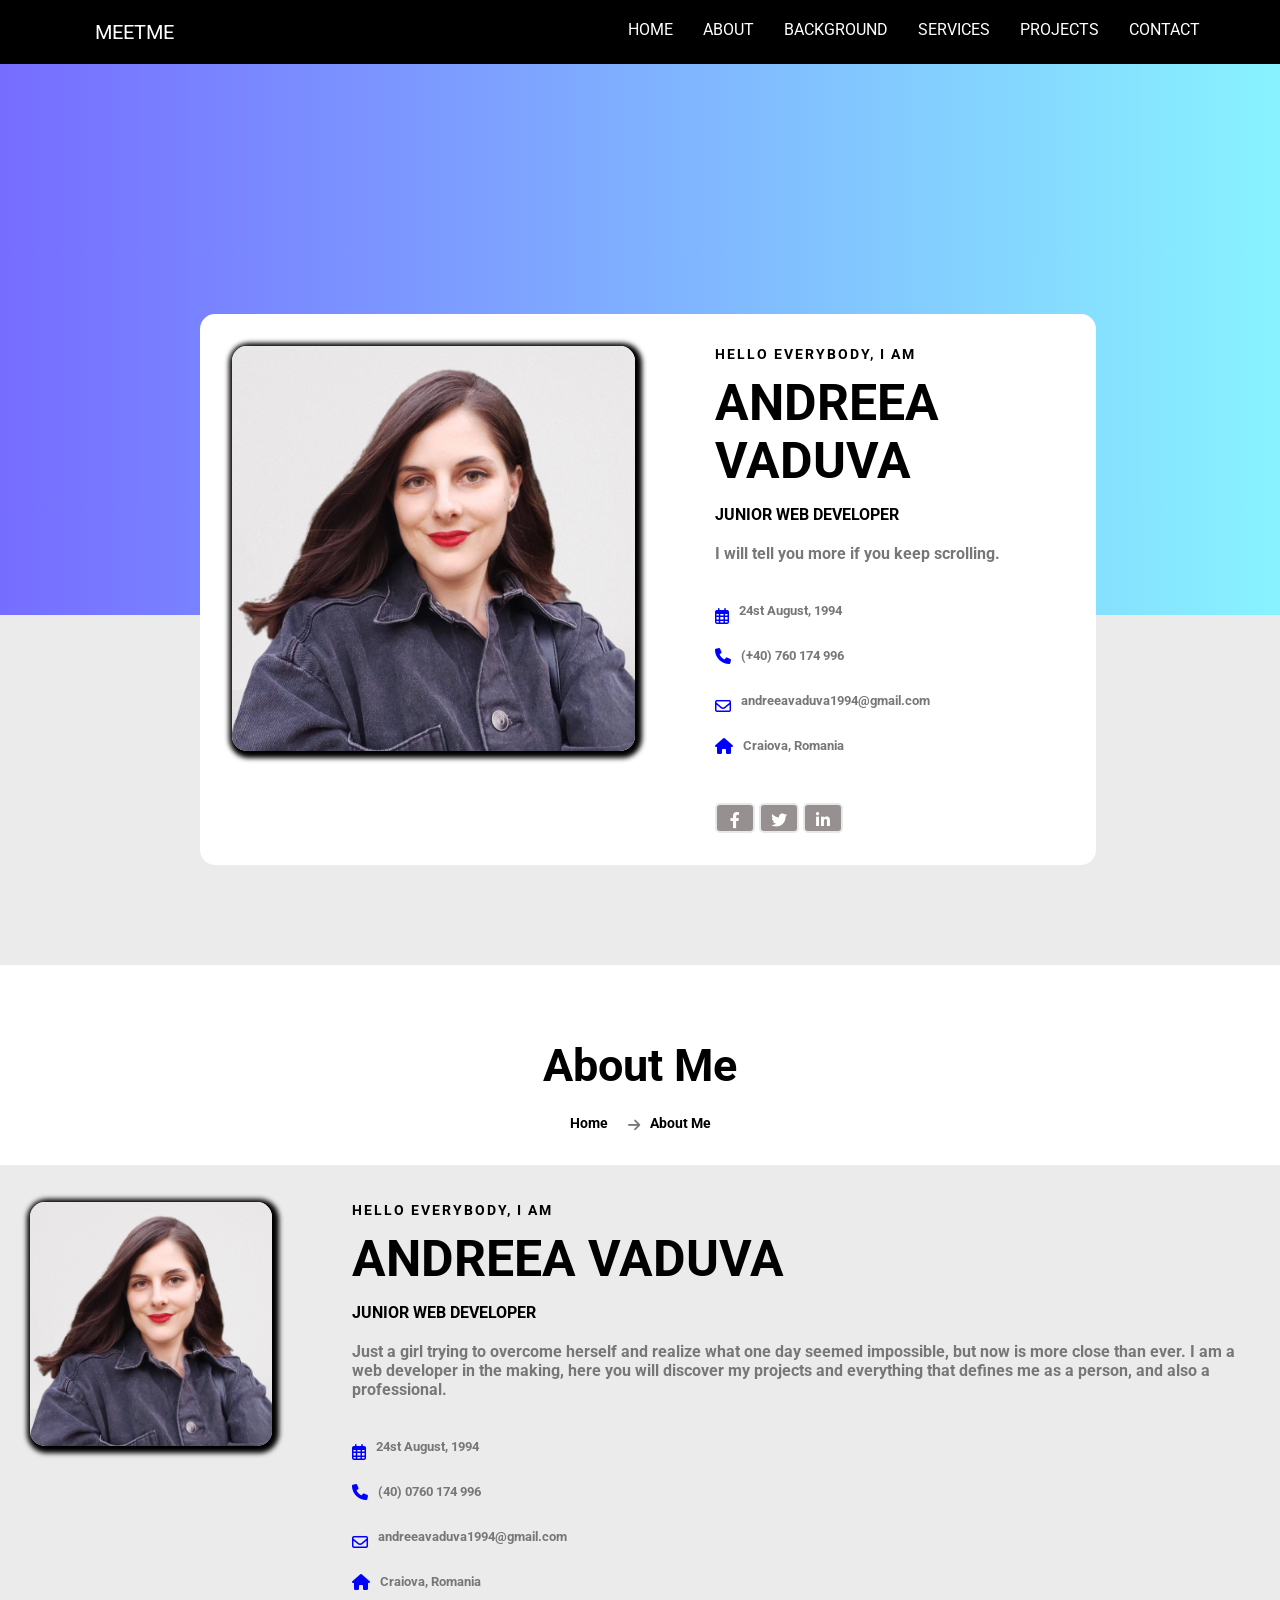
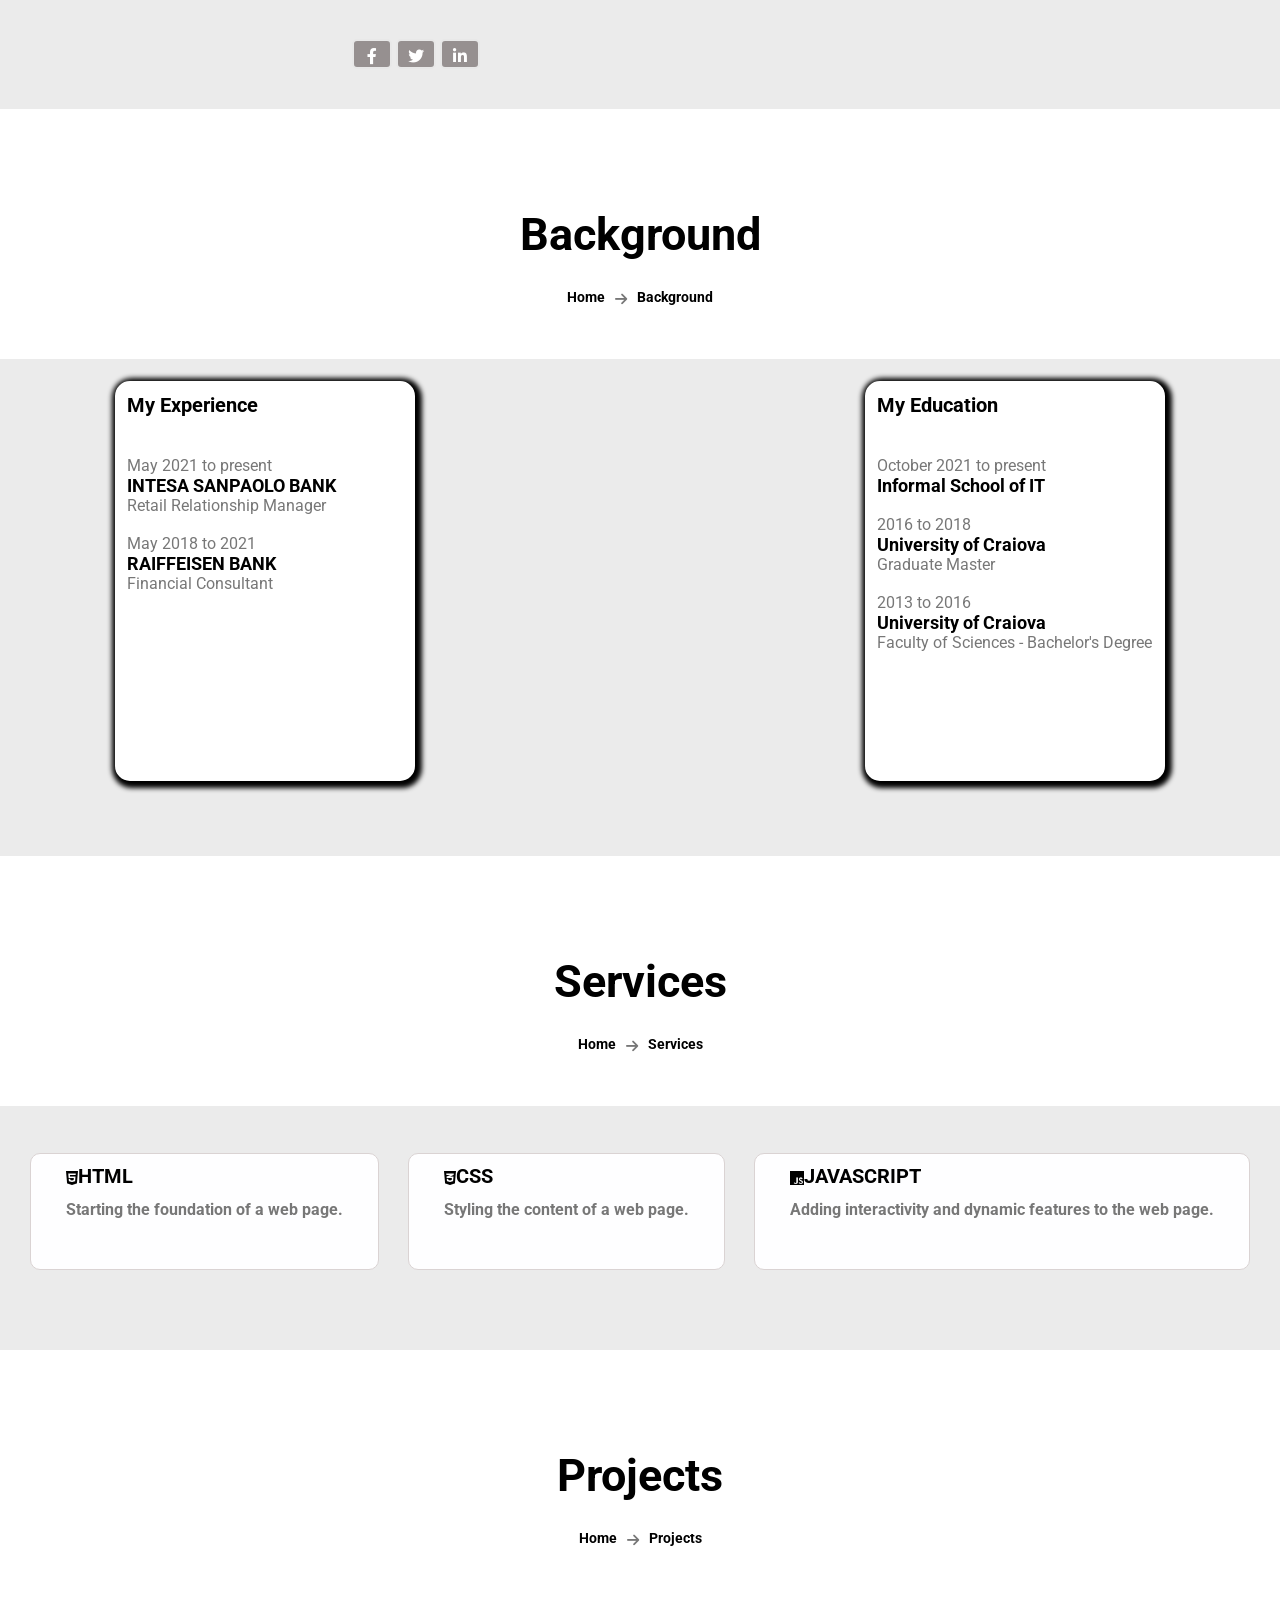
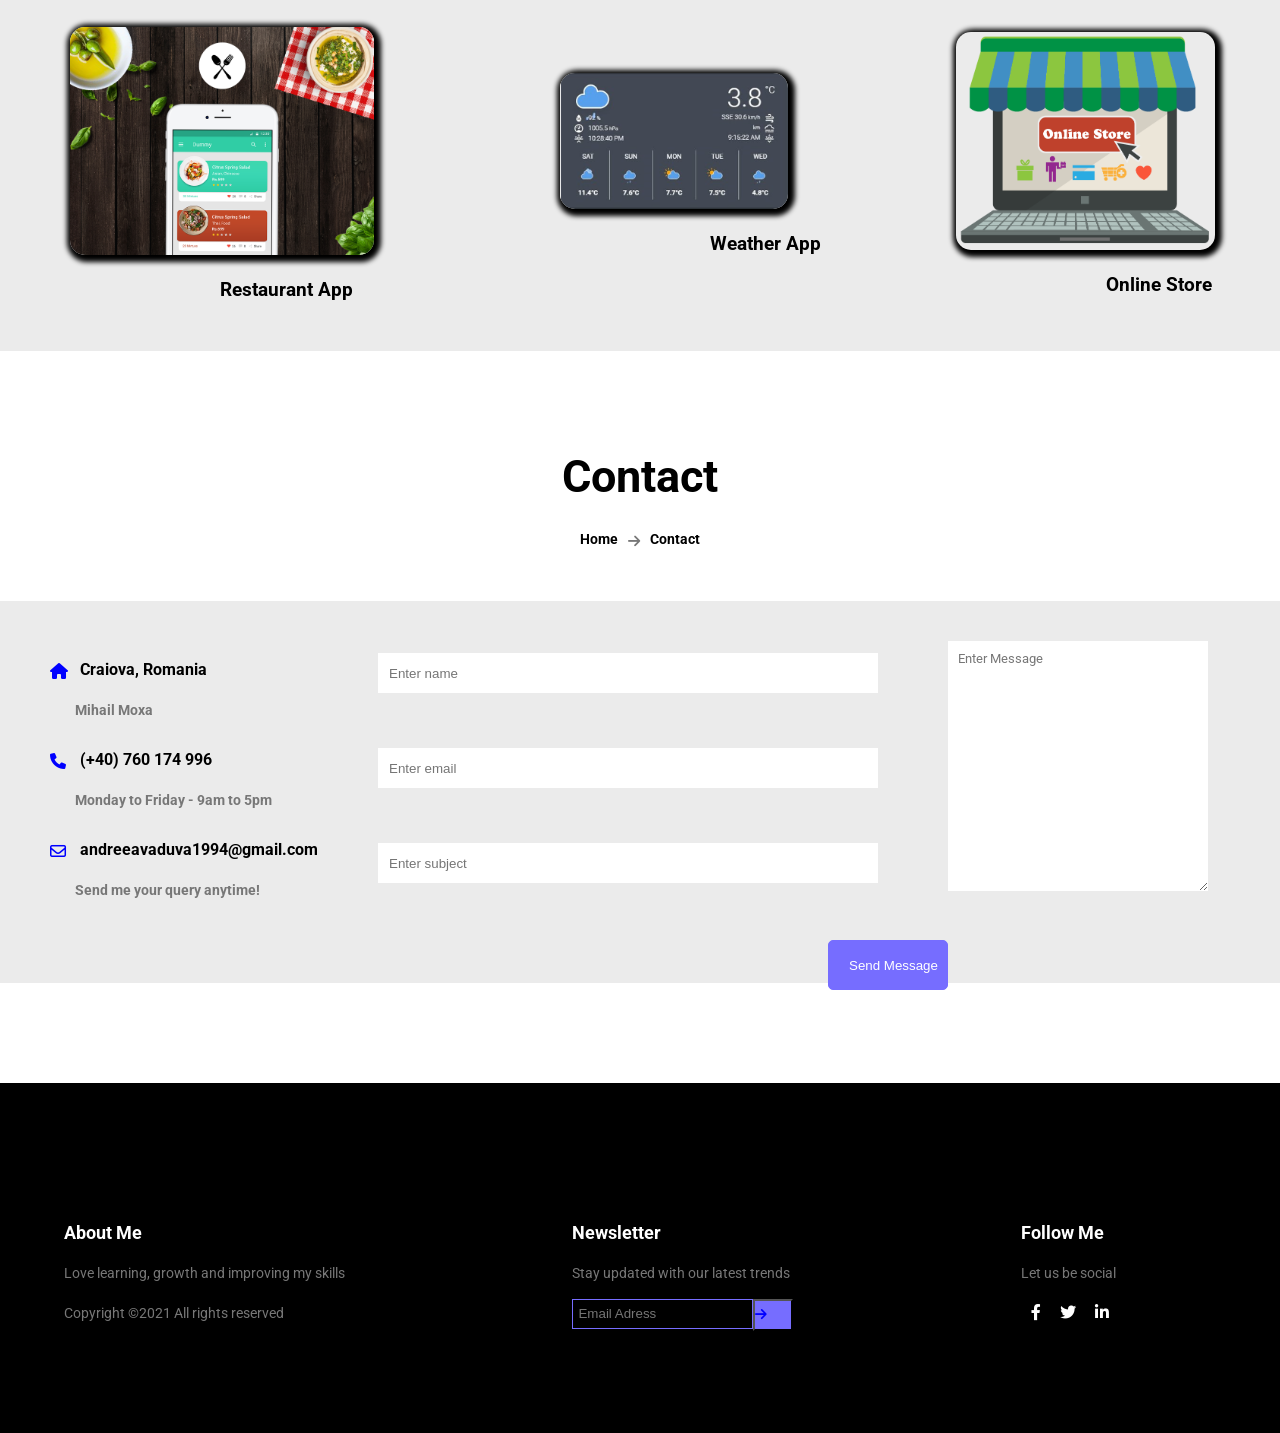
<file: Homework5/index.html>
<!DOCTYPE html>
<html lang="en">

<head>
    <meta charset="UTF-8">
    <meta http-equiv="X-UA-Compatible" content="IE=edge">
    <meta name="viewport" content="width=device-width, initial-scale=1.0">
    <title>Portofolio</title>
    <link rel="stylesheet" href="https://cdnjs.cloudflare.com/ajax/libs/font-awesome/6.0.0-beta3/css/all.min.css"
        integrity="sha512-Fo3rlrZj/k7ujTnHg4CGR2D7kSs0v4LLanw2qksYuRlEzO+tcaEPQogQ0KaoGN26/zrn20ImR1DfuLWnOo7aBA=="
        crossorigin="anonymous" referrerpolicy="no-referrer" />
    <link href="https://fonts.googleapis.com/css2?family=Roboto:wght@300&display=swap" rel="stylesheet">
    <link rel="stylesheet" href="style.css">
</head>

<body>
    <div class="section1">
        <div class="navbar">
            <a href="#meetme">MEETME</a>
            <ul>
                <li class="li"><a href="#home">HOME</a></li>
                <li><a href="#about">ABOUT</a></li>
                <li><a href="background">BACKGROUND</a></li>
                <li><a href="#services">SERVICES</a></li>
                <li><a href="#projects">PROJECTS</a></li>
                <li><a href="#contact">CONTACT</a></li>
            </ul>
        </div>
        <div id="home">
            <div class="content1">
                <h3>HELLO EVERYBODY, I AM</h3>
                <h2>ANDREEA VADUVA</h2>
                <h4>JUNIOR WEB DEVELOPER</h4>
                <p> I will tell you more if you keep scrolling. </p>
                <i class="far fa-calendar-alt"></i>
                <h5>24st August, 1994</h5>
                <i class="fas fa-phone"></i>
                <h5>(+40) 760 174 996</h5>
                <i class="far fa-envelope"></i>
                <h5>andreeavaduva1994@gmail.com</h5>
                <i class="fas fa-home"></i>
                <h5>Craiova, Romania</h5>
                <a href="https://www.facebook.com/" target="_blank"><i class="fab fa-facebook-f"></i></a>
                <a href="https://twitter.com/?lang=ro" target="_blank"><i class="fab fa-twitter"></i></a>
                <a href="https://www.linkedin.com/feed/" target="_blank"><i class="fab fa-linkedin-in"></i></a>
            </div>
            <div class="content2">
                <img src="Images/Mepicture.png" alt="Author picture">
            </div>
        </div>
    </div>
    </div>
    <div class="main">
        <div id="about">
            <h2>About Me</h2>
        </div>
        <div class="home-about">
            <a href="#home">Home</a>
            <a href="#about"><a href="#services"><i class="fas fa-arrow-right"></i>About Me</a>
        </div>
        <div class="section2">
            <div class="content3">
                <h3>HELLO EVERYBODY, I AM</h3>
                <h2>ANDREEA VADUVA</h2>
                <h4>JUNIOR WEB DEVELOPER</h4>
                <p>Just a girl trying to overcome herself and realize what one day seemed impossible, but now is more
                    close than ever. I am a web developer in the making, here you will discover my projects and
                    everything that defines me as a person, and also a professional. </p>
                <i class="far fa-calendar-alt"></i>
                <h5>24st August, 1994</h5>
                <i class="fas fa-phone"></i>
                <h5>(40) 0760 174 996</h5>
                <i class="far fa-envelope"></i>
                <h5>andreeavaduva1994@gmail.com</h5>
                <i class="fas fa-home"></i>
                <h5>Craiova, Romania</h5>
                <a href="https://www.facebook.com/" target="_blank"><i class="fab fa-facebook-f"></i></a>
                <a href="https://twitter.com/?lang=ro" target="_blank"><i class="fab fa-twitter"></i></a>
                <a href="https://www.linkedin.com/feed/" target="_blank"><i class="fab fa-linkedin-in"></i></a>
            </div>
            <div class="content4">
                <img src="Images/Mepicture.png" alt="Author picture">
            </div>
        </div>
        <div id="background">
            <h2>Background</h2>
        </div>
        <div class="home-background">
            <a href="#home">Home </a>
            <a href="#background"><i class="fas fa-arrow-right"></i>Background</a>
        </div>
        <div class="section3">
            <div class="experience">
                <h3>My Experience</h3>
                &nbsp;
                <p>May 2021 to present</p>
                <h4>INTESA SANPAOLO BANK</h4>
                <P>Retail Relationship Manager</P>
                &nbsp;
                <p>May 2018 to 2021</p>
                <h4>RAIFFEISEN BANK</h4>
                <P>Financial Consultant</P>
            </div>
            <iframe src="https://giphy.com/embed/xbLZjyMNQqEpTKjkSm" width="270" height="400"  frameBorder="0"
                class="giphy-embed" allowfullscreen></iframe>
            <div class="education">
                <h3>My Education</h3>
                &nbsp;
                <p>October 2021 to present</p>
                <h4>Informal School of IT</h4>
                &nbsp;
                <p> 2016 to 2018</p>
                <h4>University of Craiova</h4>
                <P>Graduate Master</P>
                &nbsp;
                <p>2013 to 2016</p>
                <h4>University of Craiova</h4>
                <P>Faculty of Sciences - Bachelor's Degree</P>
            </div>
        </div>
        <div id="services">
            <h2>Services</h2>
        </div>
        <div class="home-services">
            <a href="#home">Home </a>
            <a href="#services"><i class="fas fa-arrow-right"></i>Services</a>
        </div>
        <div class="section4">
            <div class="content5">
                <div class="services">
                    <i class="fab fa-html5"></i>
                    <h3>HTML</i></h3>
                    <p>Starting the foundation of a web page.
                    </p>
                </div>
                <div class="services">
                    <i class="fab fa-css3-alt"></i>
                    <h3>CSS</i></h3>
                    <p>Styling the content of a web page.</p>
                </div>
                <div class="services">
                    <i class="fab fa-js"></i>
                    <h3>JAVASCRIPT</i></h3>
                    <p>Adding interactivity and dynamic features to the web page. </p>
                </div>
            </div>
        </div>
        <div id="projects">
            <h2>Projects</h2>
        </div>
        <div class="home-projects">
            <a href="#home">Home</a>
            <a href="#projects"><i class="fas fa-arrow-right"></i>Projects</a>
        </div>
        <div class="section5">
            <div class="app">
                <img src="Images/restaurant_card.png" alt="Restaurant App" />
                <h3 class="description1">Restaurant App</h3>
            </div>
            <div class="app">
                <img src="Images/weather_card.png" alt="Weather App">
                <h3 class="description2">Weather App</h3>
            </div>
            <div class="app">
                <img src="Images/online_store.png" alt="Online Store" />
                <h3 class="description3">Online Store</h3>
            </div>
        </div>
        <div id="contact">
            <h2>Contact</h2>
        </div>
        <div class="home-contact">
            <a href="#home">Home</a>
            <a href="#contact"><i class="fas fa-arrow-right"></i>Contact</a>
        </div>
        <div class="section6">
            <div class="contact">
                <i class="fas fa-home"></i>
                <h4>Craiova, Romania</h4>
                <p>Mihail Moxa</p>
                <i class="fas fa-phone"></i>
                <h4>(+40) 760 174 996</h4>
                <p>Monday to Friday - 9am to 5pm</p>
                <i class="far fa-envelope"></i>
                <h4>andreeavaduva1994@gmail.com</h4>
                <p>Send me your query anytime!</p>
            </div>
            <div class="form1">
                <form>
                    <input type="text" id="name" name="name" placeholder="Enter name">
                    <input type="text" id="email" name="email" placeholder="Enter email">
                    <input type="text" id="subject" name="subject" placeholder="Enter subject">
                </form>
            </div>
            <div class="form2">
                <form>
                    <textarea id="message" name="message" cols="50" rows="10"
                        placeholder="message">Enter Message</textarea>
                    <input type="button" value="Send Message">
                </form>
            </div>
        </div>
    </div>
    <div class="footer">
        <div class="newsletter">
            <h4>About Me</h4>
            <p>Love learning, growth and improving my skills</p>
            <p>Copyright
                &#169;2021 All rights reserved</p>
        </div>
        <div class="newsletter">
            <h4>Newsletter</h4>
            <p>Stay updated with our latest trends</p>
            <input type="text" id="email" name="email" placeholder="Email Adress">
            <button class="button"><i class="fas fa-arrow-right"></i></button>
        </div>
        <div class="newsletter">
            <h4> Follow Me</h4>
            <p> Let us be social</p>
            <a href="https://www.facebook.com/" target="_blank"><i class="fab fa-facebook-f"></i></a>
            <a href="https://twitter.com/?lang=ro" target="_blank"><i class="fab fa-twitter"></i></a>
            <a href="https://www.linkedin.com/feed/" target="_blank"><i class="fab fa-linkedin-in"></i></a>
        </div>
    </div>
</body>

</html>
</file>
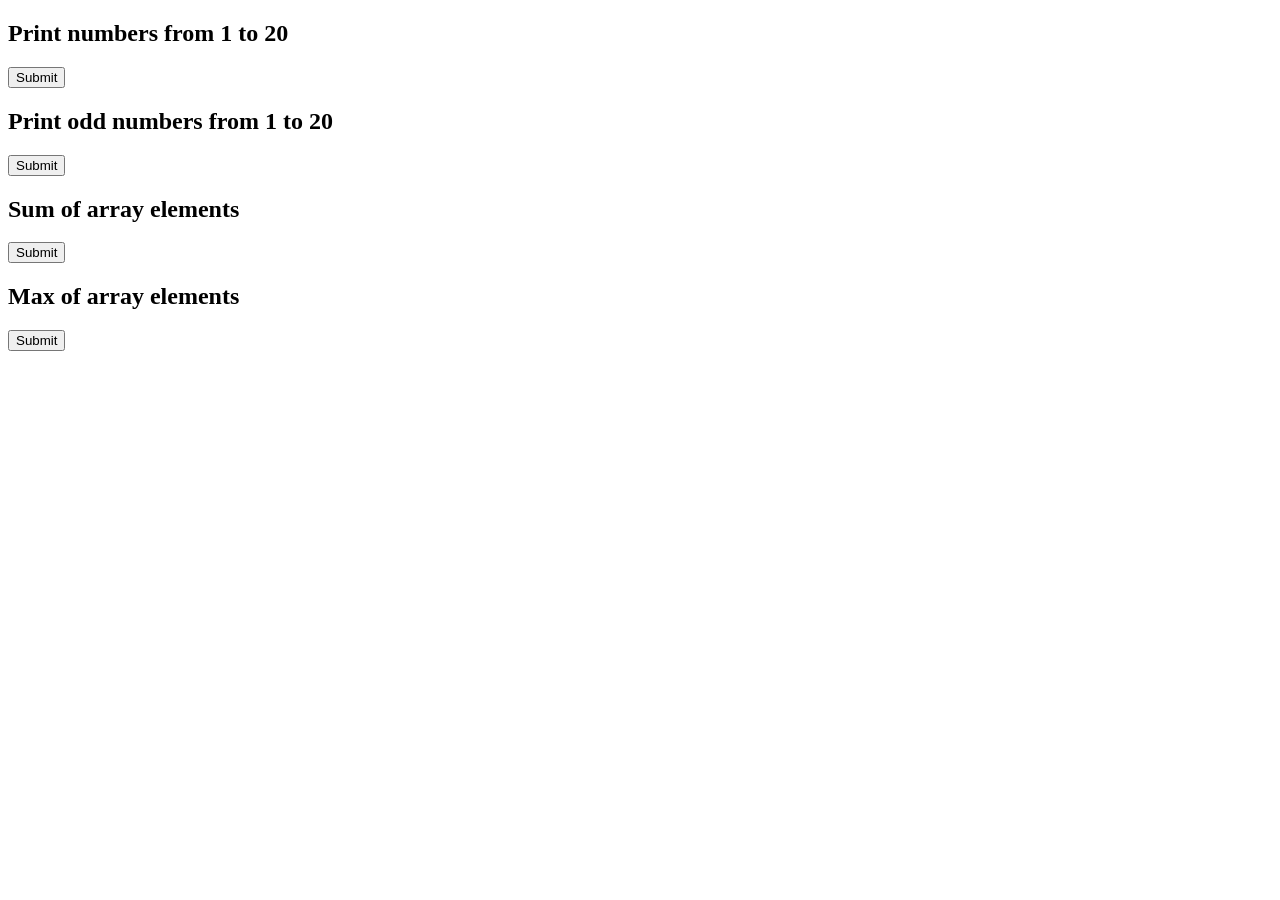
<file: Homework6/index.html>
<!DOCTYPE html>
<html lang="en">
<head>
    <meta charset="UTF-8">
    <meta http-equiv="X-UA-Compatible" content="IE=edge">
    <meta name="viewport" content="width=device-width, initial-scale=1.0">
    <title> Javascript Control Structures</title>
</head>
<body>
    <div class="card">
        <h2>Print numbers from 1 to 20</h2>
        <button onclick="printNumbersFrom1to20()">Submit</button>
        <p id="output1"></p>
    </div>
    <div class="card">
        <h2>Print odd numbers from 1 to 20</h2>
        <button onclick="printOddNumbersFrom1to20()">Submit</button>
        <p id="output2"></p>
    </div>
    <div class="card">
        <h2> Sum of array elements</h2>
        <button onclick="sumOfArrElems(arr)">Submit</button>
        <p id="output3"></p>
    </div>
    <div class="card">
        <h2> Max of array elements</h2>
        <button onclick="maxOfArrElems(arr)">Submit</button>
        <p id="output4"></p>
    </div>
    <script src="01_printNumbers.js"></script>
    <script src="02_oddNumbers.js"></script>
    <script src="03_sumOfArrElements.js"></script>
    <script src="04_maxOfArrayElems.js"></script>
    <script src="05_elementIteration.js"></script>
</body>
</html>
</file>
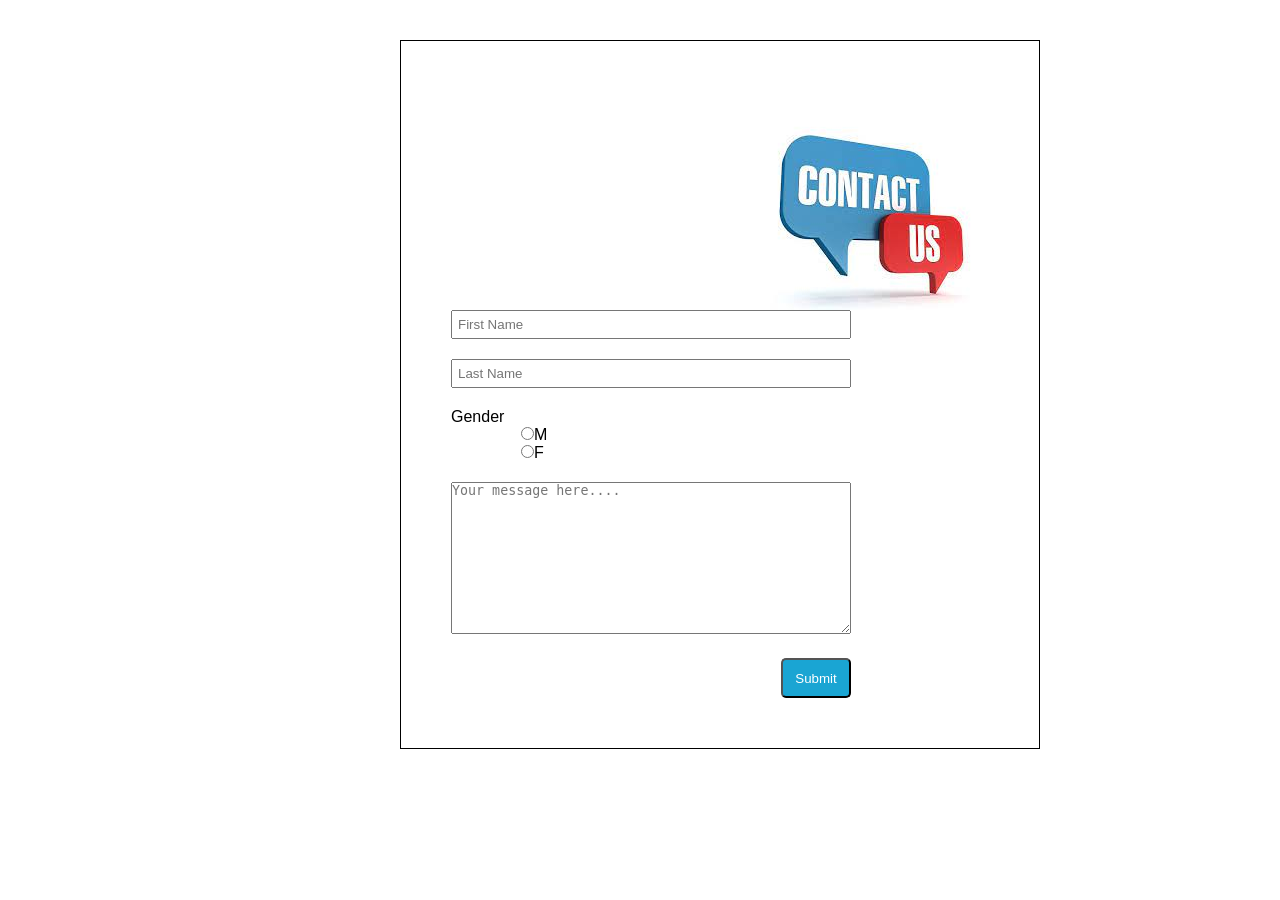
<file: Homework7/index.html>
<!DOCTYPE html>
<html lang="en">

<head>
    <meta charset="UTF-8">
    <meta http-equiv="X-UA-Compatible" content="IE=edge">
    <meta name="viewport" content="width=device-width, initial-scale=1.0">
    <title>Contact Form</title>
    <link rel="stylesheet" href="style.css">
    <link rel="stylesheet" href="https://cdnjs.cloudflare.com/ajax/libs/font-awesome/6.0.0-beta3/css/all.min.css"
        integrity="sha512-Fo3rlrZj/k7ujTnHg4CGR2D7kSs0v4LLanw2qksYuRlEzO+tcaEPQogQ0KaoGN26/zrn20ImR1DfuLWnOo7aBA=="
        crossorigin="anonymous" referrerpolicy="no-referrer" />
</head>

<body>
    <div class="card-contact">
        <div id="success-message">
            <p id ="banner"><i class="far fa-check-circle"></i>Thank you for contacting us! 
            <button id="close-banner" onclick="closeBanner()">X</button></p>
        </div>
        <form id="form">
            <img src="contact-image.jfif" />
            <input type="text" id="first-name" name="firstname" placeholder="First Name">
            <input type="text" id="last-name" name="lastname" placeholder="Last Name">
            <div class="gender" id="gender-container">
                <p id="error-message">Gender</p>
                <div class="male">
                    <input type="radio" id="male" name="gender" value="male">M
                </div>
                <div class="female">
                    <input type="radio" id="female" name="gender" value="female">F
                </div>
            </div>
            <textarea id="message" name="message" rows="10" cols="30" placeholder="Your message here...."></textarea>
            <div class="submit">
                <input type="submit" id="submit-button" value="Submit">
            </div>
        </form>
    </div>
    <script src="app.js"></script>
</body>

</html>
</file>
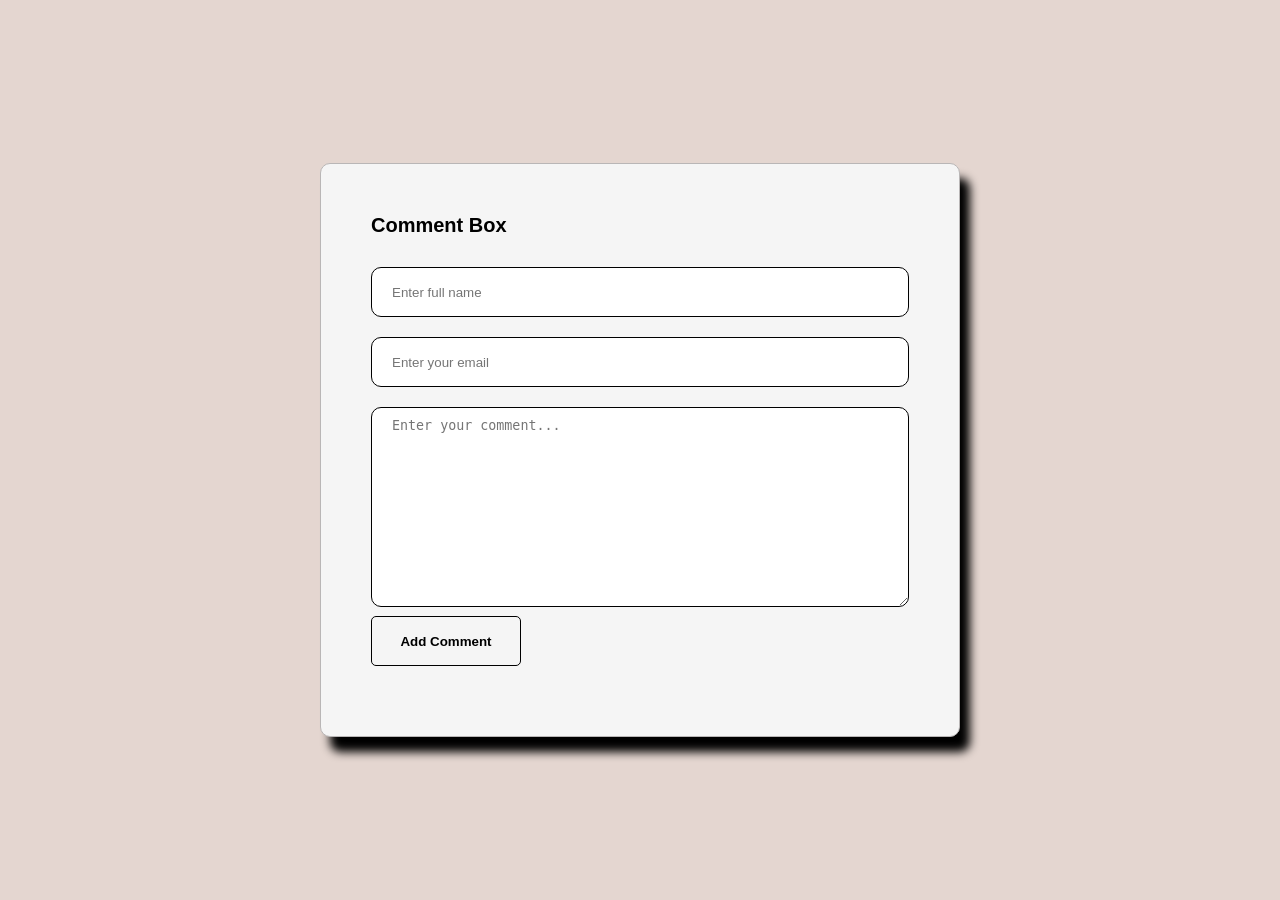
<file: Homework8/index.html>
<!DOCTYPE html>
<html lang="en">

<head>
    <meta charset="UTF-8">
    <meta http-equiv="X-UA-Compatible" content="IE=edge">
    <meta name="viewport" content="width=device-width, initial-scale=1.0">
    <title>Comment Box</title>
    <link rel="stylesheet" href="style.css">
    <link rel="stylesheet" href="https://cdnjs.cloudflare.com/ajax/libs/font-awesome/6.0.0-beta3/css/all.min.css"
        integrity="sha512-Fo3rlrZj/k7ujTnHg4CGR2D7kSs0v4LLanw2qksYuRlEzO+tcaEPQogQ0KaoGN26/zrn20ImR1DfuLWnOo7aBA=="
        crossorigin="anonymous" referrerpolicy="no-referrer" />
</head>

<body>
    <div class="card-comment">
        <h2>Comment Box</h2>
        <form id="myForm">
            <input type="text" id="full-name" name="name" placeholder="Enter full name">
            <input type="email" id="email" name="email" placeholder="Enter your email">
            <textarea id="comments" name="comment" rows="10" cols="40" placeholder="Enter your comment..."></textarea>
            <input type="submit" id="button" value="Add Comment">
        </form>
    </div>
    <div id="container"></div>
    <script src="app.js"></script>
</body>

</html>
</file>
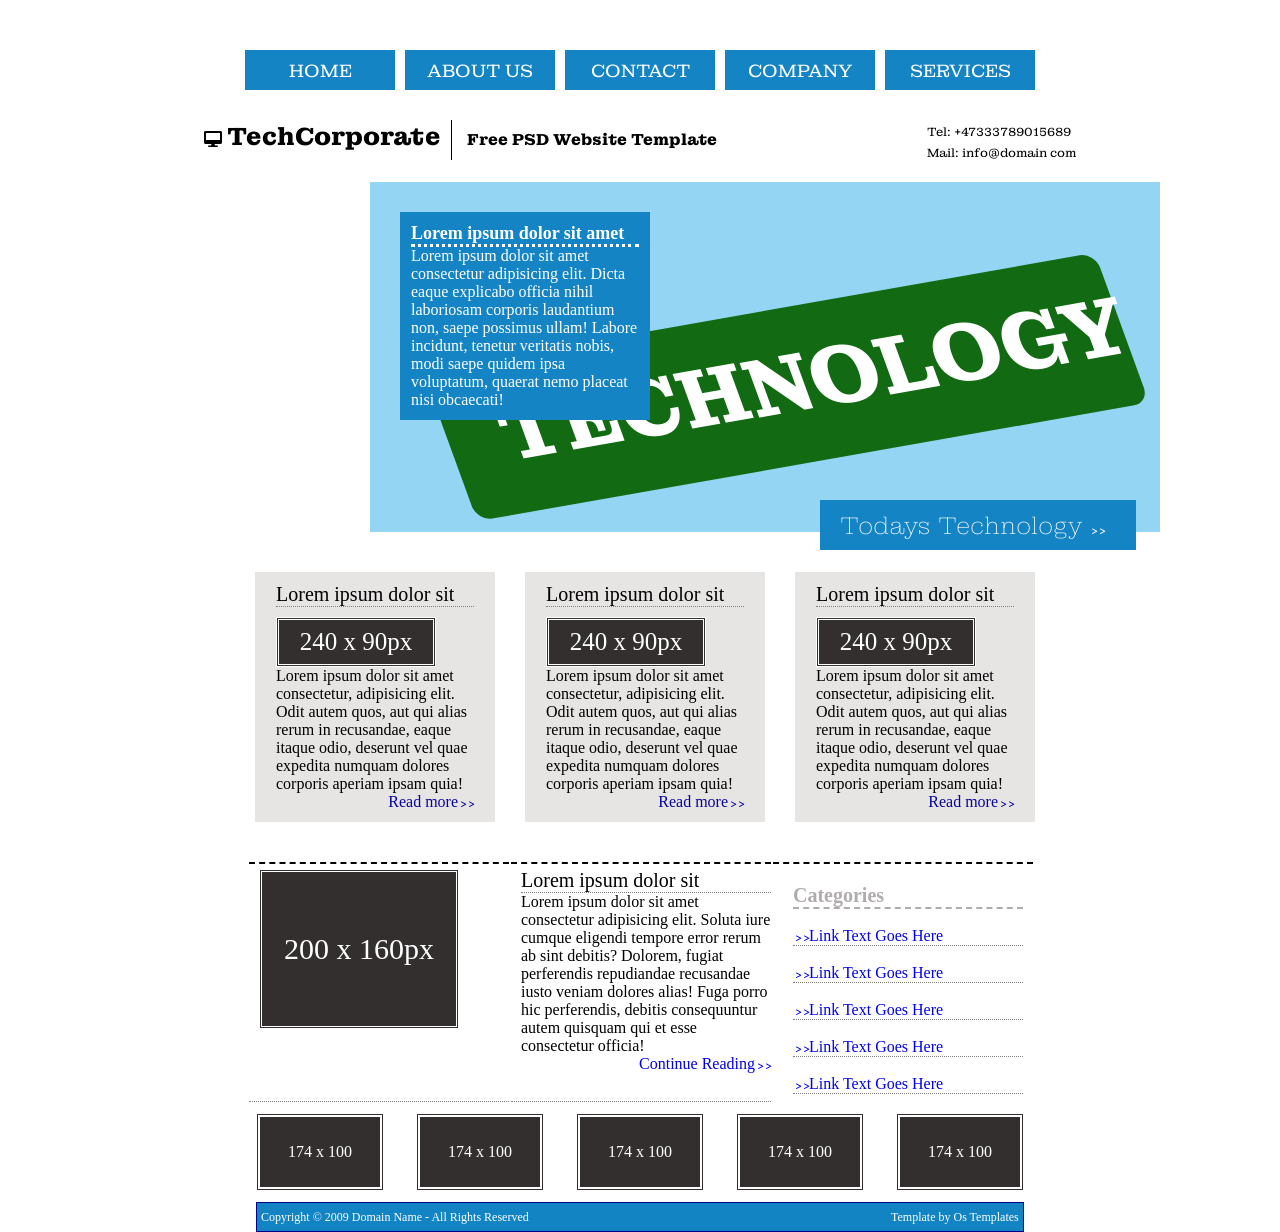
<file: Homework4/EXTRA/index.html>
<!DOCTYPE html>
<html lang="en">

<head>
    <link rel="stylesheet" href="style.css">
    <link rel="stylesheet" href="https://cdnjs.cloudflare.com/ajax/libs/font-awesome/6.0.0-beta2/css/all.min.css"
        integrity="sha512-YWzhKL2whUzgiheMoBFwW8CKV4qpHQAEuvilg9FAn5VJUDwKZZxkJNuGM4XkWuk94WCrrwslk8yWNGmY1EduTA=="
        crossorigin="anonymous" referrerpolicy="no-referrer" />
    <link href="https://fonts.googleapis.com/css2?family=Montagu+Slab&family=Open+Sans:wght@300&display=swap"
        rel="stylesheet">
    <meta charset="UTF-8">
    <meta http-equiv="X-UA-Compatible" content="IE=edge">
    <meta name="viewport" content="width=device-width, initial-scale=1.0">
    <title>Template</title>
</head>

<body>
    <div class="topNav">
        <ul>
            <li> <a href="#home">HOME</a></li>
            <li> <a href="#aboutus">ABOUT US</a></li>
            <li><a href="#contact">CONTACT</a></li>
            <li> <a href="#company">COMPANY</a></li>
            <li><a href="services">SERVICES</a></li>
        </ul>
    </div>
    <div class="bottomNav">
        <div class="logo"><i class="fa-solid fa-desktop"></i>
            <h3>TechCorporate</h3>
            <h4 class="logoInfo">Free PSD Website Template</h4>
        </div>
        <div class="contactInfo">
            <div class="phone"><a href="tel:+4733378901">Tel: +47333789015689</a></div>
            <div class="mail"><a href="mail">Mail: info@domain com</a></div>
        </div>
    </div>
    <div class="effects">
        <div class="box1">
            <h1 class="tech">TECHNOLOGY</h1>
        </div>
        <div class="box2">
            <h5>Lorem ipsum dolor sit amet</h5>
            <p>Lorem ipsum dolor sit amet consectetur adipisicing elit. Dicta eaque explicabo officia nihil
                laboriosam
                corporis laudantium non, saepe possimus ullam! Labore incidunt, tenetur veritatis nobis, modi saepe
                quidem ipsa voluptatum, quaerat nemo placeat nisi obcaecati!</p>
        </div>
        <div class="box3">
            <h2 class="todayTech">Todays Technology <i class="fas fa-greater-than"></i><i
                    class="fas fa-greater-than"></i></h2>
        </div>
    </div>
    <div class="container1">
        <div class="text1">
            <h5>Lorem ipsum dolor sit</h5>
            <div class="px1">
                <p>240 x 90px</p>
            </div>
            <p>Lorem ipsum dolor sit amet consectetur, adipisicing elit. Odit autem quos, aut qui alias rerum in
                recusandae, eaque itaque odio, deserunt vel quae expedita numquam dolores corporis aperiam ipsam quia!
            </p>
            <a href="#readmore">Read more<i class="fas fa-greater-than"></i><i class="fas fa-greater-than"></i></a>
        </div>
        <div class="text1">
            <h5>Lorem ipsum dolor sit</h5>
            <div class="px1">
                <p>240 x 90px</p>
            </div>
            <p>Lorem ipsum dolor sit amet consectetur, adipisicing elit. Odit autem quos, aut qui alias rerum in
                recusandae, eaque itaque odio, deserunt vel quae expedita numquam dolores corporis aperiam ipsam
                quia!
            </p>
            <a href="#readmore">Read more<i class="fas fa-greater-than"></i><i class="fas fa-greater-than"></i></a>
        </div>
        <div class="text1">
            <h5>Lorem ipsum dolor sit</h5>
            <div class="px1">
                <p>240 x 90px</p>
            </div>
            <p>Lorem ipsum dolor sit amet consectetur, adipisicing elit. Odit autem quos, aut qui alias rerum in
                recusandae, eaque itaque odio, deserunt vel quae expedita numquam dolores corporis aperiam ipsam
                quia!
            </p>
            <a href="#readmore">Read more<i class="fas fa-greater-than"></i><i class="fas fa-greater-than"></i></a>
        </div>
    </div>
    <div class="container2">
        <div class="text2">
            <div class="px2">
                <p>200 x 160px</p>
            </div>
        </div>
        <div class="text2">
            <div class="description">
                <h5>Lorem ipsum dolor sit</h5>
                <p>Lorem ipsum dolor sit amet consectetur adipisicing elit. Soluta iure cumque eligendi tempore error
                    rerum
                    ab sint debitis? Dolorem, fugiat perferendis repudiandae recusandae iusto veniam dolores alias! Fuga
                    porro hic perferendis, debitis consequuntur autem quisquam qui et esse consectetur officia!</p>
                <a href="#continuereading">Continue Reading<i class="fas fa-greater-than"></i><i
                        class="fas fa-greater-than"></i></a>
            </div>
        </div>
        <div class="text3">
            <div class="categories">
                <h5>Categories</h5>
                <a href="#"><i class="fas fa-greater-than"></i><i class="fas fa-greater-than"></i>Link Text Goes
                    Here</a>
                <a href="#"><i class="fas fa-greater-than"></i><i class="fas fa-greater-than"></i>Link Text Goes
                    Here</a>
                <a href="#"><i class="fas fa-greater-than"></i><i class="fas fa-greater-than"></i>Link Text Goes
                    Here</a>
                <a href="#"><i class="fas fa-greater-than"></i><i class="fas fa-greater-than"></i>Link Text Goes
                    Here</a>
                <a href="#"><i class="fas fa-greater-than"></i><i class="fas fa-greater-than"></i>Link Text Goes
                    Here</a>
            </div>
        </div>
    </div>
    <div class="container3">
        <div class="px3">
            <p>174 x 100</p>
        </div>
        <div class="px3">
            <p>174 x 100</p>
        </div>
        <div class="px3">
            <p>174 x 100</p>
        </div>
        <div class="px3">
            <p>174 x 100</p>
        </div>
        <div class="px3">
            <p>174 x 100</p>
        </div>
    </div>
    <div class="container4">
        <div class="text4">
            <div class="copyright">
              <p>Copyright © 2009 Domain Name - All Rights Reserved</p>
            </div>
            <div class="template">
                <p>Template by Os Templates</p>
            </div>
        </div>
    </div>
</body>

</html>
</file>
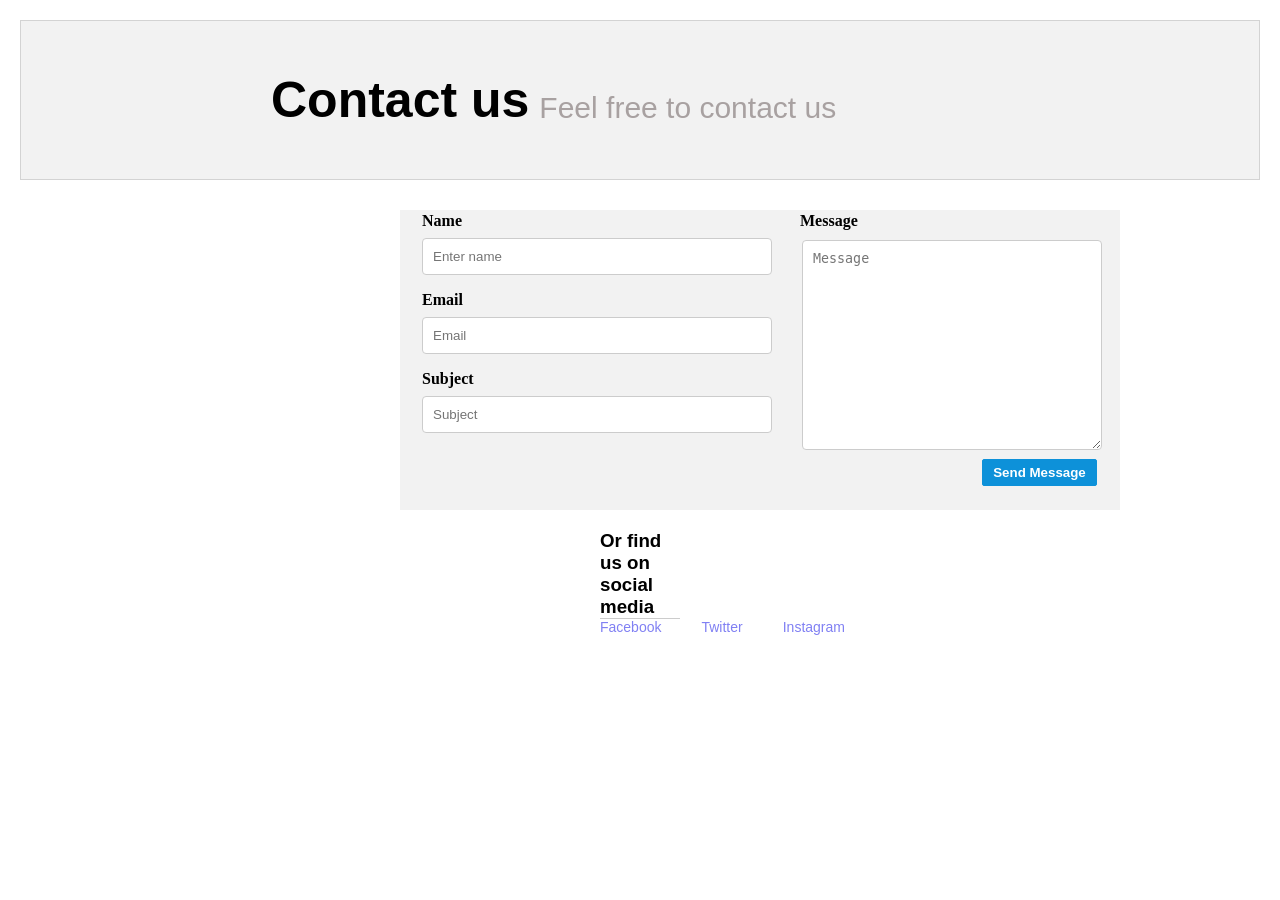
<file: Homework4/MAIN/index.html>
<!DOCTYPE html>
<html lang="en">

<head>
    <link rel="stylesheet" href="style.css">
    <!-- <link href="https://fonts.googleapis.com/css2?family=Open+Sans:wght@300&display=swap" rel="stylesheet"> -->
    <meta charset="UTF-8">
    <meta http-equiv="X-UA-Compatible" content="IE=edge">
    <meta name="viewport" content="width=device-width, initial-scale=1.0">
    <title>Contact Form</title>
</head>

<body>
    <div class="contact">
        <h1 class="h1">Contact us</h1>
        <h2 class="h2">Feel free to contact us</h2>
    </div>
    <div class="container">
        <div class="firstColumn">
            <form>
                <label for="name">Name</label>
                <input type="text" id="name" name="name" placeholder="Enter name">
                <label for="email">Email</label>
                <input type="text" id="email" name="email" placeholder="Email">
                <labe for="subject">Subject</labe>
                <input type="text" id="subject" name="subject" placeholder="Subject">
        </div>
        <div class="secondColumn">
            <label for="message">Message</label>
            <textarea id="message" name="message" cols="30" rows="10" placeholder="Message"></textarea>
            <input type="button" value="Send Message">
            </form>
        </div>
    </div>
    <div class="social">
        <div class="text">
            <h3>Or find us on social media</h3>
        </div>
        <div class="links">
            <a href="https://www.facebook.com/" target="_blank">Facebook</a>
            <a href="https://twitter.com/" target="_blank">Twitter</a>
            <a href="https://www.instagram.com/" target="_blank">Instagram</a>
        </div>
    </div>
</body>

</html>
</file>
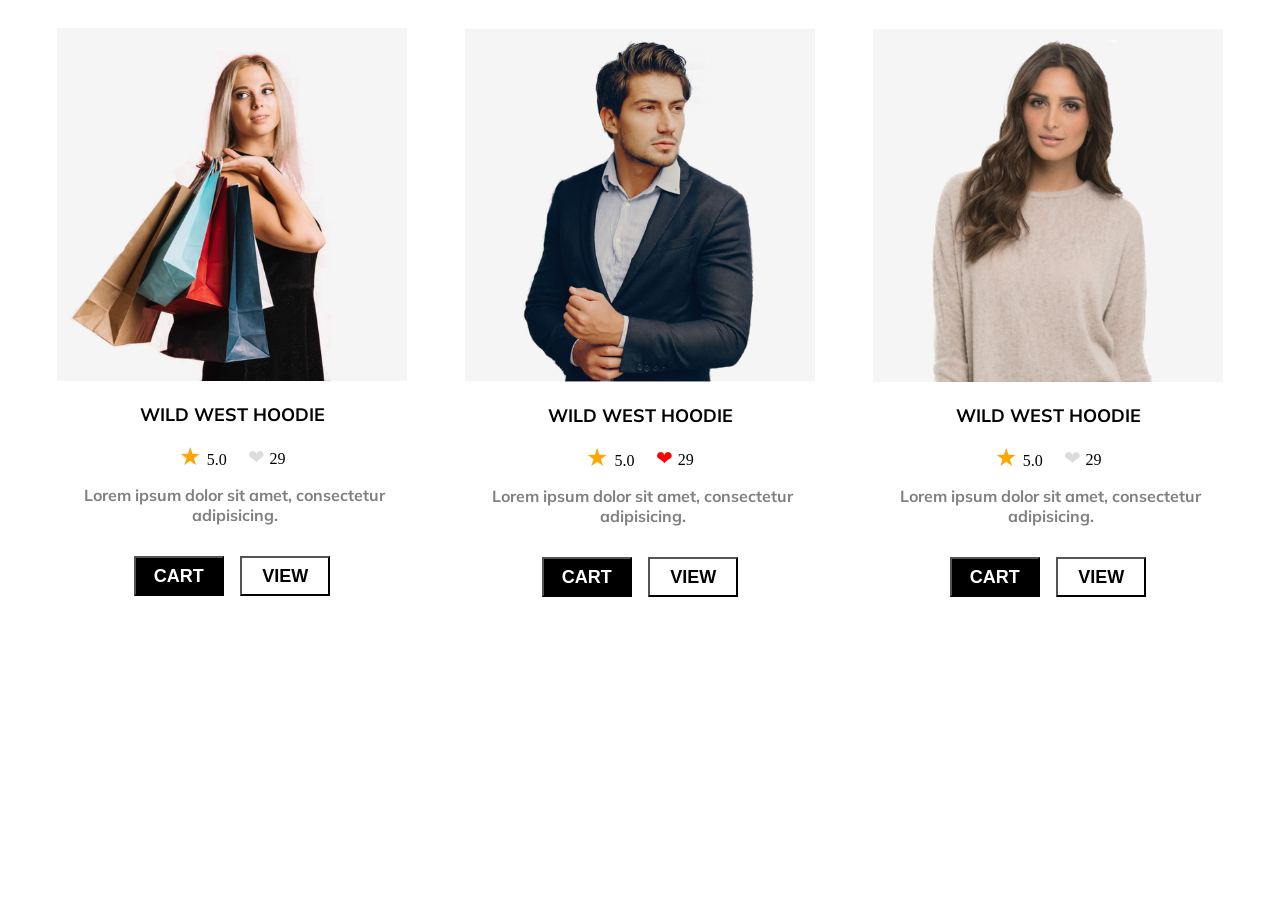
<file: Homework3/layouting.html>
<!DOCTYPE html>
<html lang="en">

<head>
    <link rel="stylesheet" href="style.css">
    <link rel="preconnect" href="https://fonts.googleapis.com">
    <link rel="preconnect" href="https://fonts.gstatic.com" crossorigin>
    <link href="https://fonts.googleapis.com/css2?family=Mulish:wght@300&display=swap" rel="stylesheet">
    <meta charset="UTF-8">
    <meta http-equiv="X-UA-Compatible" content="IE=edge">
    <meta name="viewport" content="width=device-width, initial-scale=1.0">
    <title>Shop with us</title>
</head>

<body>
    <div class="container">
        <div class="shopping">
            <img class="picture" src="Girlshopping.png" alt="Girl shopping">
            <div class="description">
                <p>WILD WEST HOODIE</p>
            </div>
            <div class="unicode">
                <span><span class="star">&#9733; </span> 5.0</span>
                <span><span class="heart">&#10084;</span> 29</span>
            </div>
            <div class="content">
                <p>Lorem ipsum dolor sit amet, consectetur adipisicing.</p>
            </div>
            <div class="buttons">
                <div>
                    <input class="cart" type="button" value="cart">
                </div>
                <div>
                    <input class="view" type="button" value="view">
                </div>
            </div>
        </div>
        <div class="shopping">
            <img class="picture" src="Manpic.png" alt="A man">
            <div class="description">
                <p>WILD WEST HOODIE</p>
            </div>
            <div>
                <div class="unicode">
                    <span><span class="star">&#9733; </span> 5.0</span>
                    <span><span class="red-heart"> &#10084; </span> 29</span>
                </div>
            </div>
            <div class="content">
                <p>Lorem ipsum dolor sit amet, consectetur adipisicing.</p>
            </div>
            <div class="buttons">
                <div>
                    <input class="cart" type="button" value="cart">
                </div>
                <div>
                    <input class="view" type="button" value="view">
                </div>
            </div>
        </div>
        <div class="shopping">
            <img class="picture" src="Girlpic.png" alt="A girl">
            <div class="description">
                <p>WILD WEST HOODIE</p>
            </div>
            <div class="unicode">
                <span><span class="star">&#9733; </span> 5.0</span>
                <span><span class="heart"> &#10084;</span> 29</span>
            </div>
            <div class="content">
                <p>Lorem ipsum dolor sit amet, consectetur adipisicing.</p>
            </div>
            <div class="buttons">
                <div>
                    <input class="cart" type="button" value="cart">
                </div>
                <div>
                    <input  class="view" type="button" value="view">
                </div>
            </div>
        </div>
    </div>
</body>

</html>
</file>
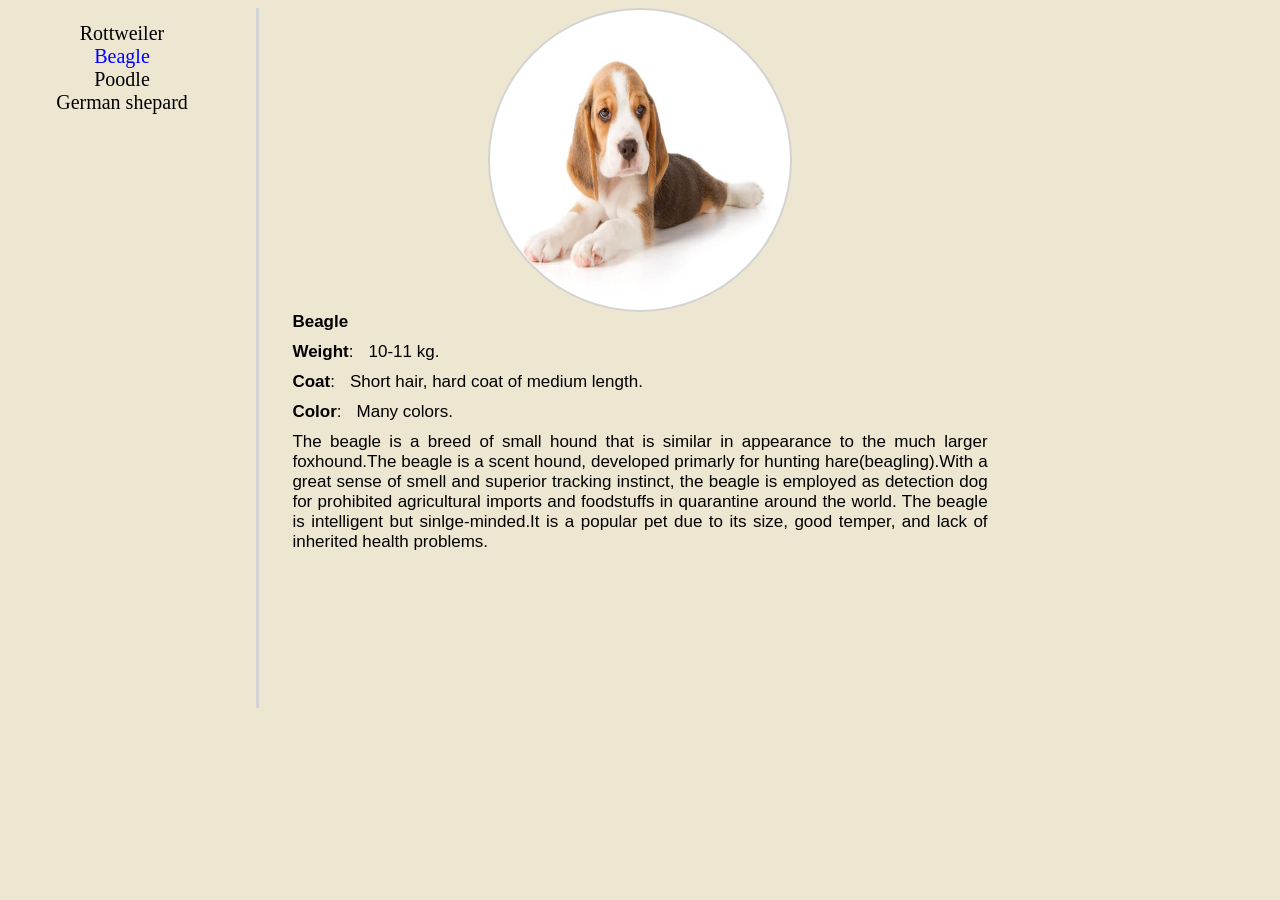
<file: Homework2/EXTRA/extra_work.html>
<!DOCTYPE html>
<html lang="en">

<head>
    <link rel="stylesheet" href="../EXTRA/style2.css">
    <meta charset="UTF-8">
    <meta http-equiv="X-UA-Compatible" content="IE=edge">
    <meta name="viewport" content="width=device-width, initial-scale=1.0">
    <title>Beagle</title>
</head>

<body>
    <div>
        <nav class="dogs">
            <a href="#rottweiler">Rottweiler</a>
            <a href="#beagle" id="active">Beagle</a>
            <a href="#poodle">Poodle</a>
            <a href="#germanshepard">German shepard</a>
        </nav>
        <div class = "vertical"></div>
        <img src="Beagle.jpg" alt="A Beagle" width="300px" height="300px">
        </div>

        <div class="aboutdogs">
            <h1>Beagle</h1>
            <p><b>Weight</b>: <span>10-11 kg.</span></p>
            <p><b>Coat</b>: <span>Short hair, hard coat of medium length.</span></p>
            <p><b>Color</b>: <span>Many colors.</span></p>
            <p id="beagle">The beagle is a breed of small hound that is similar in appearance to the much larger foxhound.The beagle
                is
                a scent hound, developed primarly for hunting hare(beagling).With a great sense of smell and superior
                tracking instinct, the beagle is employed as detection dog for prohibited agricultural imports and
                foodstuffs in quarantine around the world. The beagle is intelligent but sinlge-minded.It is a popular
                pet
                due to its size, good temper, and lack of inherited health problems.</p>
        </div>
</body>

</html>
</file>
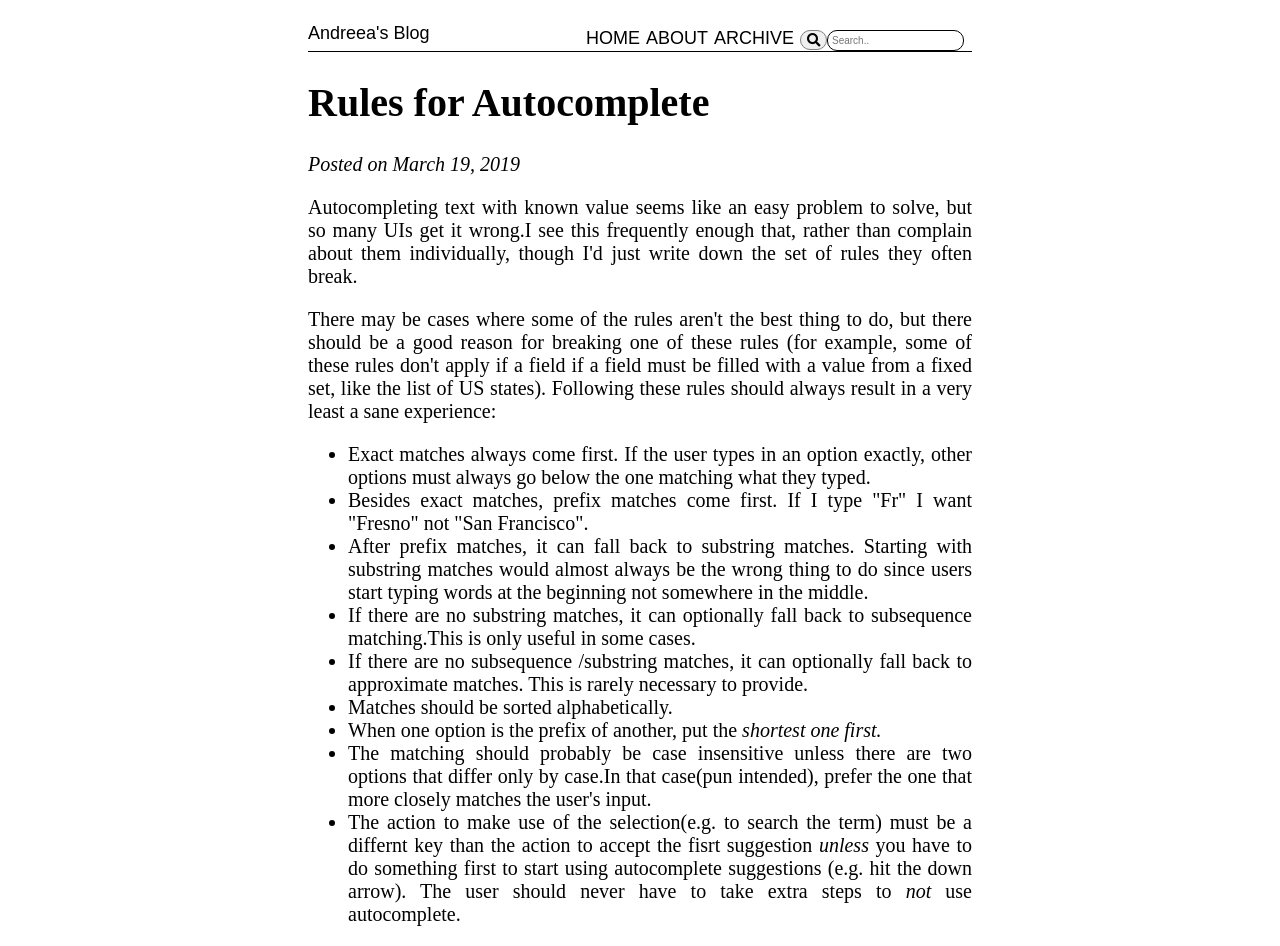
<file: Homework2/MAIN/Blogdesign.html>
<!DOCTYPE html>
<html lang="en">

<head>
    <link rel="stylesheet" href="style.css">
    <link rel="stylesheet" href="https://pro.fontawesome.com/releases/v5.10.0/css/all.css"
        integrity="sha384-AYmEC3Yw5cVb3ZcuHtOA93w35dYTsvhLPVnYs9eStHfGJvOvKxVfELGroGkvsg+p" crossorigin="anonymous" />
    <meta charset="UTF-8">
    <meta http-equiv="X-UA-Compatible" content="IE=edge">
    <meta name="viewport" content="width=device-width, initial-scale=1.0">
    <title>Andreea's Blog</title>
</head>

<body>
    <nav class="topNav"><a href="#blog">Andreea's Blog</a>
    <nav class="topnav-right">
            <a href="Blogdesign.html">HOME</a>
            <a href="about.html">ABOUT</a>
            <a href="archive.html">ARCHIVE</a>
            <input type="text" placeholder="Search..">
            <button class="searchButton"><i class="fas fa-search"></i></button>
        </nav>
    </nav>
        <div class="content">
            <h1>Rules for Autocomplete</h1>
            <p> <i>Posted on March 19, 2019 </i></p>
            <p>Autocompleting text with known value seems like an easy problem to solve, but so many UIs get it
                wrong.I
                see
                this
                frequently enough that, rather than complain about them individually, though I'd just write down the
                set
                of
                rules they often break.</p>
            <p>There may be cases where some of the rules aren't the best thing to do, but there should be a good
                reason
                for
                breaking one of these rules (for example, some of these rules don't apply if a field if a field must
                be
                filled
                with a value from a fixed set, like the list of US states). Following these rules should always
                result
                in a
                very
                least a sane experience:</p>
            <ul>
                <li>Exact matches always come first. If the user types in an option exactly, other options must
                    always
                    go
                    below
                    the one matching what they typed.</li>
                <li>Besides exact matches, prefix matches come first. If I type "Fr" I want "Fresno" not "San
                    Francisco".
                </li>
                <li>After prefix matches, it can fall back to substring matches. Starting with substring matches
                    would
                    almost
                    always be the wrong thing to do since users start typing words at the beginning not somewhere in
                    the
                    middle.
                </li>
                <li>If there are no substring matches, it can optionally fall back to subsequence matching.This is
                    only
                    useful
                    in some cases.</li>
                <li>If there are no subsequence /substring matches, it can optionally fall back to approximate
                    matches.
                    This
                    is
                    rarely necessary to provide.</li>
                <li>Matches should be sorted alphabetically.</li>
                <li>When one option is the prefix of another, put the <i> shortest one first.</i></li>
                <li>The matching should probably be case insensitive unless there are two options that differ only
                    by
                    case.In
                    that case(pun intended), prefer the one that more closely matches the user's input.</li>
                <li>The action to make use of the selection(e.g. to search the term) must be a differnt key than the
                    action
                    to
                    accept the fisrt suggestion <i>unless</i> you have to do something first to start using
                    autocomplete
                    suggestions (e.g. hit the down arrow). The user should never have to take extra steps to
                    <i>not</i>
                    use
                    autocomplete.
                </li>
            </ul>
        </div>
</body>

</html>
</file>
<file: Homework5/style.css>
* {
	margin: 0;
	padding: 0;
}
* {
	box-sizing: border-box;
}
html{
	scroll-behavior: smooth;
}
.navbar {
	font-family: 'Roboto', sans-serif;
	display: flex;
	overflow: hidden;
	width: 100%;
	padding: 20px 15px 20px 15px;
	margin-right: auto;
	margin-left: auto;
	background-color: black;
}
.navbar  ul {
	list-style: none;
	display: flex;
	align-items:center;
	padding-left: 950px;
	gap: 30px;
}

.navbar > a{
	padding-left: 80px;
	font-size: 20px;
}

.navbar a {
	text-decoration: none;
	color: white;
}

.section1 {
	width:100%;
	font-family: 'Roboto', sans-serif;
	background: linear-gradient(to right, #766dff 0%, #88f3ff 100%);
}
#home {
	border: 2px solid white;
	border-radius: 15px;
	position: relative;
	background-color: white;
	bottom: -250px;
	width: 70%;
	padding: 30px;
	margin-left: 200px;
	display: flex;
	flex-direction: row-reverse;
	gap: 80px;
}
.content1 h3 {
	font-size: 14px;
	letter-spacing: 2px;
	margin-bottom: 12px;
}
.content1 h2 {
	font-size: 50px;
	margin-bottom: 15px;
}
.content1 h4 {
	font-weight: bolder;
	margin-bottom: 20px;
}

.content1 p {
	color: #777;
	margin-bottom: 40px;
	font-weight: bolder;
}
.content2 img {
	width:100%;
	height:auto;
	border-radius: 15px;
	box-shadow: 2px 2px 5px 5px;
}
.far,.fas {
	float: left;
	color: blue;
	letter-spacing: 10px;
}
h5 {
	color: #777;
	margin-bottom: 30px;
	display: flex;
}

.content1 .fab{
	margin-top: 20px;
	border-radius: 5px;
	border: 2px solid #e8e8e8;
	background-color: #969090;
	color: #fff;
	width: 40px;
	height: 30px;
	line-height: 30px;
	text-align: center;
}
a:hover > .fab {
	background-color: #766dff;
	transition: all 1s ease-in-out;
}
.main{
	width:100%;
	background-color: rgb(235, 235, 235);
	font-family: 'Roboto', sans-serif;
}
.section2 {
	position: relative;
	bottom: -340px;
	width: 100%;
	padding: 30px;
	display: flex;
	flex-direction: row-reverse;
	gap: 80px;
}

#about {
	position: relative;
	bottom: -350px;
	display: flex;
	justify-content: center;
	border: 2px solid white;
	background-color: white;
	height: 200px;
	align-items: center;
	font-size: 30px;
}

.home-about a {
	text-decoration: none;
	position: relative;
	bottom: -300px;
	font-size: 14px;
	color: black;
	font-weight: bold;
}
.home-about {
	display: flex;
	justify-content: center;
	gap: 10px;
}
.home-about .fas{
	color:#777;
	margin-top:3px;

}
.home-about a:hover{
	color:#766dff ;
}
.content3 h3 {
	font-size: 14px;
	letter-spacing: 2px;
	margin-bottom: 12px;
}
.content3 h2 {
	font-size: 50px;
	margin-bottom: 15px;
}
.content3 h4 {
	font-weight: bolder;
	margin-bottom: 20px;
}

.content3 p {
	color: #777;
	margin-bottom: 40px;
	font-weight: bolder;
}

.content4 img {
	width:100%;
	height:auto;
	border-radius: 15px;
	box-shadow: 2px 2px 5px 5px;
}

.content3 .fab {
	margin-top: 20px;
	border-radius: 5px;
	border: 2px solid #e8e8e8;
	background-color: #969090;
	color: #fff;
	width: 40px;
	height: 30px;
	line-height: 30px;
	text-align: center;
}
#background{
	position: relative;
	bottom:-350px;
	display: flex;
	justify-content: center;
	border: 2px solid white;
	background-color: white;
	height: 250px;
	align-items: center;
	font-size: 30px;
}
.home-background a {
	text-decoration: none;
	position: relative;
	bottom: -280px;
	font-size: 14px;
	color: black;
	font-weight: bold;
}
.home-background {
	display: flex;
	justify-content: center;
	gap: 10px;
}
.home-background a:hover{
	color:#766dff;
}
.home-background .fas{
	color:#777;
	margin-top:3px;
}
.section3{
	position: relative;
	bottom: -300px;
	width: 100%;
	padding: 25px;
	display: flex;
	justify-content: space-evenly;
	margin-top:30px;

}
.experience p, .education p{
color: #777;
font-size: 16px;

}

.experience h3, .education h3{
	margin-bottom: 20px;
	font-size:20px;
}

.experience, .education{
	border: 2px solid white;
	border-radius: 15px;
	background-color: white;
	width:300px;
	height:400px;
	padding-top:10px;
	padding-left:10px;
	box-shadow: 2px 2px 5px 5px;

}
.experience h4, .education h4{
	font-size:18px;
}
#employer1{
	border:1px solid black;
}


#services{
	position: relative;
	bottom:-350px;
	display: flex;
	justify-content: center;
	border: 2px solid white;
	background-color: white;
	height: 250px;
	align-items: center;
	font-size: 30px;
}
.home-services a {
	text-decoration: none;
	position: relative;
	bottom: -280px;
	font-size: 14px;
	color: black;
	font-weight: bold;
}
.home-services {
	display: flex;
	justify-content: center;
	gap: 10px;
}
.home-services a:hover{
	color:#766dff ;
}
.section4{
	position: relative;
	bottom: -300px;
	width: 100%;
	padding: 30px;
}
.content5{
	display: flex;
	justify-content: space-between;
	align-items: center;
	
}

.content5 h3 {
	font-size: 20px;
	margin-bottom: 12px;

}
.content5 p {
	color: #777;
	margin-bottom: 40px;
	font-weight: bolder;
}
.content5 .fab{
	float:left;
	margin-top:6px;
}
.services{
	margin-top: 50px;
	padding: 10px 35px;
    border-radius: 10px;
	background-color:#fefeff;
	border:1px solid rgb(218, 211, 211);
}
.services:hover{
	background-color: white;
	box-shadow:2px 2px 5px 8px;

}
.home-services .fas{
	color:#777;
	margin-top:3px;
}

#projects{
	position: relative;
	bottom:-350px;
	display: flex;
	justify-content: center;
	border: 2px solid white;
	background-color: white;
	height: 250px;
	align-items: center;
	font-size: 30px;
}
.home-projects a {
	text-decoration: none;
	position: relative;
	bottom: -280px;
	font-size: 14px;
	color: black;
	font-weight: bold;
}
.home-projects {
	display: flex;
	justify-content: center;
	gap: 10px;
}
.home-projects a:hover{
	color:#766dff ;
}
.home-projects .fas{
	color:#777;
	margin-top:3px;
}
.section5{
	position: relative;
	bottom: -300px;
	width: 100%;
	display: flex;
	align-items: center;
    padding-top:60px;
	gap:40px;
}

.section5 img{
	width:80%;
	border-radius: 15px;
	box-shadow: 2px 2px 5px 5px;
}

.app{
	align-items:center;
	margin-left:70px;
}
.description1{
	margin-left:150px;
	margin-top: 20px;
}

.description2{
	margin-left:150px;
	margin-top: 20px;
}

.description3{
	margin-left:150px;
	margin-top: 20px;
}
#contact{
	position: relative;
	bottom:-350px;
	display: flex;
	justify-content: center;
	border: 2px solid white;
	background-color: white;
	height: 250px;
	align-items: center;
	font-size: 30px;
}
.home-contact a {
	text-decoration: none;
	position: relative;
	bottom: -280px;
	font-size: 14px;
	color: black;
	font-weight: bold;
}
.home-contact {
	display: flex;
	justify-content: center;
	gap: 10px;
}
.home-projects a:hover{
	color:#766dff ;
}

.home-contact .fas{
	color:#777;
	margin-top:3px;
}
.section6{
	position: relative;
	bottom: -180px;
	width: 100%;
	display: flex;
	align-items:center;
    padding:40px;

}
.contact{
	margin-bottom: 25px;
	padding:20px;

}
.contact h4 {
	margin-bottom: 20px;
	margin-left: 30px;
	line-height: 24px;
	color:black;
}

.contact p {
	color: #777;
	margin-bottom: 30px;
	font-weight: bolder;
	margin-left:25px;
	font-size:14px;
}
.contact .fas, .far{
	margin-top: 5px;
}
.form1{
margin-bottom: 200px;
margin-top:130px;
margin-left: 200px;
}
.form1 input[type="text"]{
	margin-bottom: 30px;
	margin-top: 25px;
	width: 500px;
	height: 40px;
	border:1px solid white;
	padding:10px;
}

 #message{
font-family: 'Roboto', 'sans-serif';
margin-bottom: 25px;
color:#777;
border:0 solid white;
width:500px;
padding:10px;
height:250px;
}

	input[type="button"]{
	margin-left:350px;
	height:50px;
	width:150px;
	padding:0px 20px;
	color:white;
	background-color:#766dff;
	border-radius: 5px;
	border:1px solid #766dff;
}
input[type="button"]:hover{
	background-color: white;
	color:#766dff;
}
.footer{
	width: 100%;
	padding-top: 100px;
	padding-bottom: 100px;
	display: flex;
	justify-content: space-around;
	margin-top: 100px;
	background-color: black;
	font-family: 'Roboto' , 'sans-serif';
}
.newsletter{
	margin-top: 30px;
	margin-right: 100px;
	line-height: 40px;
}
.newsletter h4{
	color:white;
	font-size: 18px;
}
.newsletter p{
	color:#777;
	font-size: 14px;
	font-style: bolder;
}
.newsletter input[type="text"]{
	padding:5px;
	height:30px;
	border:1px solid #766dff;
	background-color: black;
}
.newsletter .fab{
	color:white;
	padding:5px;
	margin-top: 2px;
	margin-left: 5px;;
}
 .newsletter button{
	background-color: #766dff;
	width:40px;
	height:32px;
	float:right;
	margin-top: 6px;

 }

/*widescreen*/
@media (min-width: 1200px) {
	body > div.section1 > div.navbar > ul {
		position: absolute;
		right: 80px;
	}
	body > div.main > div.section6 {
		width: 100%;
		display: flex;
		justify-content: space-between;
	}
	body > div.main > div.section6 > div.contact {
		height: -200px;
		padding: 10px;
	}
	body > div.main > div.section6 > div.form1 {
		position: relative;
		width: 10px;
		height: -200px;
		right: 160px;
		padding: 10px;
	}
	#message {
		position: relative;
		width: 260px;
		height: -280px;
		left: 400px;
		padding: 10px;
	}
	body > div.main > div.section6 > div.form2 > form > input[type='button'] {
		position: relative;
		top: 20px;
		right: 70px;
		width: 120px;
	}
}
</file>
<file: Homework7/style.css>
* {
    margin:0;
    padding:0;
    box-sizing: border-box;
}
body{
    font-family: Verdana, Geneva, Tahoma, sans-serif;
}

.card-contact{
    border:1px solid black;
    width:50%;
    margin-left: 400px;
    margin-top: 40px;
    padding-top: 20px;
    padding-bottom: 50px;
}
#first-name, #last-name{
    margin-top:20px;
    margin-bottom: 20px;
    margin-left: 50px;
    padding:5px;
    display: flex;
    width:400px;
}
.gender{
    margin-left:50px;
}
.male, .female{
    margin-left: 70px;

}
textarea{
    margin-left: 50px;
    margin-top: 20px;
    width:400px;
}

#submit-button{
margin-left: 380px;
margin-top: 20px;
border-radius:5px;
height:40px;
width:70px;
color:white;
background-color: rgb(26, 165, 211);
}
img{
    float:right;
    margin-right:40px;
    margin-top:20px;
}
#success-message{
    margin-left:50px;
    border:1px solid lightgray;
    width:400px;
    height:30px;
    background-color: rgb(139, 206, 139);
    text-align:center;
    font-size: 14px;
    visibility: hidden;
}

.invalid1{
    border: 1px solid red;
    color:red;
}
.invalid2{
    color:red;
    font-size: 14px;
}
.valid{
    border: 1px solid green;
    color: black;
}

.fas{
    padding: 5px;
}
.far{
    padding:5px;
}
#banner{
    text-align: center;
    margin-bottom: 5px;
}

#close-banner{
    background-color: rgb(139, 206, 139);
}


/* mobile responsive */


@media  screen and (max-width:499px){
    .card-contact{
        position: relative;
        width:max-content;
        border:0.1rem solid black;
    }
    img{
        position: relative;
        left:0.01rem;
        height:auto;

    }
    #first-name, #last-name{
        width:30vw;
        margin-left: 3rem;
        border: 0.1rem solid black;
    }
    textarea{
        position: relative;
        width:fit-content;
        right:3rem;
        height: auto;
        border: 0.1rem solid black;
    }
    #submit-button{
    margin-left: 3rem;
    }
    #success-message{
        width:100vw;
        height: auto;
        text-align: start;
    }
    
    
}



@media screen and (max-width:500px){
    .card-contact{
        height:auto;
        width:60vw;
    }
    img{
        width:max-content;
        margin-right:auto;
    }
    #first-name, #last-name{
        width:30vw;
        margin-left: 3rem;
    }
    textarea{
        width:max-content;
        margin-left: 2.5rem;
    }
    #submit-button{
    margin-left: 3rem;
    }
    
}
/* tablet responsive */

@media  screen and (min-width:501px) and (max-width:1000px){
    .card-contact{
        height:auto;
        width:60vw;
    }
    #first-name, #last-name{
        width:30vw;
        margin-left: 3rem;
        border: 0.1rem solid black;
    }
    textarea{
        width:max-content;
        margin-left:3rem;
        border: 0.1rem solid black;
    }
    #submit-button{
    margin-left: 3rem;
    }
    
    
}
</file>
<file: Homework8/style.css>
* {
	padding: 0;
	margin: 0;
	box-sizing: border-box;
}
body {
	font-family: Verdana, Geneva, Tahoma, sans-serif;
	background-color: rgb(228, 214, 208);
}

/* form section */
.card-comment {
	top: 50%;
	left: 50%;
	position: absolute;
	transform: translate(-50%, -50%);
	border: 1px solid rgb(185, 182, 182);
	border-radius: 10px;
	padding: 50px;
	background:whitesmoke;
    box-shadow: 10px 15px 10px;
}

.card-comment > h2 {
	font-size: 20px;
	margin-bottom: 30px;
}

.card-comment input {
	width: 100%;
	height: 50px;
	padding: 0 20px;
	margin-bottom: 20px;
	border-radius: 10px;
	border: 1px solid black;
}

.card-comment textarea {
	width: 100%;
	height: 200px;
	padding: 10px 20px;
	border-radius: 10px;
	border: 1px solid black;
}

#button {
	padding: 10px 20px;
	width: 150px;
	border-radius: 5px;
	background-color: whitesmoke;
	margin-top: 5px;
	font-weight: bold;
}

#button:hover {
	background-color: rgb(228, 214, 208);
}

/* comment section*/
#container{
    top: 100%;
    left:35%;
	/* bottom: 50%; */
	position: absolute;

}
</file>
<file: Homework4/EXTRA/style.css>
*{
    margin:0;
    padding:0;
}
*{
    box-sizing:border-box;
}
.topNav {
    font-family: 'Montagu Slab', serif;
    font-size:18px;
    display:flex;
    justify-content: center;
    padding-top:50px;
}
.topNav a{
    display: flex;
    justify-content: center;
    text-decoration: none;
    align-items:center;
    width:150px;
    height:40px;
    border:1px solid rgb(21, 132, 196);
    background-color: rgb(21, 132, 196);
    color:white;
}
ul{
    list-style: none;
    display:flex;
    justify-content: space-evenly;
    gap: 10px;
}
.topNav a:hover{
    background-color:darkblue;

}
.bottomNav{
    font-family:'Montagu Slab', serif;
    display:flex;
    justify-content: center;
    padding-top:30px;

}
.logo{
    padding-right:70px;
}
.logo h3{
    display: inline-block;
    height:40px;
    font-size: 25px;
    padding-right:10px;
    border-right: 1px solid black;
}
.logoInfo{
    display: inline-block;
    padding-left:10px;
}
.contactInfo{
    display: table-column;
    padding-left:140px;
}

.contactInfo a{
    text-decoration: none;
    color:black;
    font-size:12px;
}
.effects{
    position:relative;
    width:790px;
    height:350px;
    margin-left:370px;
    margin-top:20px;
    background-color: rgb(147, 213, 243);
    z-index:-1;
}
.box1 {
    position:absolute;
    background-color: rgb(18, 107, 18);
    border-radius:15px;
    margin-bottom:100px;
    width:85%;
    height:150px;
    left:80px;
    top:130px;
    z-index:-1;
    transform:skew(20deg, -10deg)
}
.tech{
    font-family: 'Montagu Slab', serif;
    color:white;
    font-size: 80px;
    padding-top: 20px;
    padding-left:50px;
}

.box2{
    display:inline-block;
    border:1px solid rgb(21, 132, 196);
    background-color: rgb(21, 132, 196);
    color:white;
    width:250px;
    padding:10px;
    margin-top:30px;
    margin-left:30px;

    
}
.box2 h5{
    border-bottom: dotted;
    font-size:18px;
}
.box3{
    display: flex;
    margin-left: 450px;
    margin-top: 80px;
    width:40%;
    height:50px;
    background-color:rgb(21, 132, 196);

}

.todayTech{
    font-family: 'Montagu Slab', serif;
    color:white;
    padding-left:20px;
    font-weight:lighter;
    padding-top:10px;
   
}
.container1{
    display: flex;
    justify-content:center;
    gap:30px;
    padding:40px;
    margin-left:10px;
}

.text1{
    display: flex;
    flex-direction: column;
    justify-content: space-evenly;
    border:1px solid rgb(231, 228, 228);
    background-color: rgb(231, 228, 228);
    width:240px;
    height: 250px;
    padding:10px 20px;
}
.text1 h5{
   border-bottom:1px dotted grey;
   font-size: 20px;
   font-weight:lighter;

}
.px1 {
    display: flex;
    justify-content:center;
    align-items: center;
    border: double;
    background-color: rgb(51, 47, 47);
    color:white;
    width:160px;
    height: 60px;
    margin-top: 10px;
    font-size:25px;
}
.text1 a{
    display:flex;
    justify-content: flex-end;
    text-decoration: none;
    color:rgb(6, 6, 150);
}
.fa-greater-than{
    display: inline-block;
    font-size: 7px;
    padding-top:8px;
    padding-left: 3px;

}
.container2{
    display: flex;
    justify-content:center;


}
.text2{
    display: flex;
    flex-direction: column;
    width:260px;
    height: 240px;
    padding:5px 10px;
    border-top:2px dashed black;
    border-bottom: 1px dotted grey;
    margin-left: 2px;
}
.text3{
    display: flex;
    flex-direction: column;
    width:260px;
    height: 240px;
    padding:5px 10px;
    border-top:2px dashed black;
    margin-left: 2px;
}
.px2{
    display: flex;
    justify-content: center;
    align-items: center;
    font-size:30px;
    border-style: double;
    background-color: rgb(51, 47, 47);
    color:white;
    width:200px;
    height:160px;
}
.description{
    display: flex;
    flex-direction: column;
    width:250px;
}
.description h5{
    border-bottom: 1px dotted grey;
    font-weight: lighter;
    font-size: 20px;
}
.description a{
    display:flex;
    justify-content: flex-end;
    text-decoration: none;
}
.categories{
    display: flex;
    flex-direction: column;
    margin-left: 10px;
    margin-top:15px;
}
.categories h5{
    border-bottom: 2px dashed rgb(177, 172, 172);
    color:rgb(177, 172, 172);
    font-size: 20px;

}
.categories a{
    text-decoration: none;
    border-bottom:1px dotted gray;
    padding-top:18px;
}
.container3{
    display: flex;
    justify-content:center;
    gap:30px;
    margin-top:10px;
}
.px3{
    display: flex;
    flex-direction: column;
    justify-content: center;
    align-items: center;
    border:5px double;
    background-color:rgb(51, 47, 47);
    color:white;
    width:130px;
    height: 80px;
    padding:5px 10px;

}
.container4{
    display:flex;
    justify-content: center;
    color:white;

}
.text4{
display: flex;
/* justify-content: center; */
align-items: center;
border:1px solid darkblue;
background-color: rgb(18 132 196);
font-size:12px;
gap:10px;
width:768px;
height:30px;
margin-top: 10px;
padding:0 4px;
}
.template{
    display: flex;
    justify-content: flex-end;
    align-items: flex-end;
    width:480px;
}
</file>
<file: Homework4/MAIN/style.css>
*{
    margin:0;
    padding:0;
}
*{
    box-sizing: border-box;
}

.contact{
    border: 1px solid lightgray;
    background-color: rgb(242, 242, 242);
    font-family:Verdana, Geneva, Tahoma, sans-serif;
    display:flex;
    align-items:center;
    padding:50px;
    margin:20px;
    gap:10px;
}
.h1{
    padding-left: 200px;
    font-size:50px;
}
.h2{
    color:rgb(168, 161, 161);
    font-weight: lighter;
    font-size:30px;
    padding-top:15px;
}
.container{
    display:flex;
    width:720px;
    height:300px;
    border:2px solid rgb(242, 242, 242);
    background-color:rgb(242, 242, 242);
    font-weight:bold;
    margin-left:400px;
    margin-top:30px;
    padding-left: 20px;
}
.firstColumn{
    width:350px;
}
.secondColumn{
    width:340px;
}
.secondColumn label{
    margin-left:28px;
}
input[type=text]{
    font-family:Verdana, Geneva, Tahoma, sans-serif;
    width:100%;
    padding: 10px;
    border: 1px solid rgb(204, 204, 204);
    border-radius: 4px;
    box-sizing: border-box;
    margin-top: 8px;
    margin-bottom: 16px;
    resize: vertical;
}
textarea{
    width:300px;
    height:210px;
    margin-left:30px;
    margin-top:10px;
    border-radius:4px;
    padding:10px;
    border:1px solid rgb(204, 204, 204);
}

input[type=button]{
    font-family: Verdana, Geneva, Tahoma, sans-serif;
    font-weight:bold;
    width:115px;
    margin-top:5px;
    margin-left:210px;
    border-radius:2px;
    border:1px solid rgb(13, 145, 217);
    background-color: rgb(13, 145, 217);
    color:white;
    padding:5px;
}
input[type=button]:hover{
    background-color:rgb( 69, 74, 160);
    cursor: pointer;

}
.social{
    font-family:Verdana, Geneva, Tahoma, sans-serif;
    padding-left:600px;
    padding-right:600px;
    padding-bottom: 100px;

}
.text{
    display:flex;
    justify-content:center;
    border-bottom:1px solid rgb(204, 204, 204);
    padding-top:20px;
}
.links a{
    text-decoration: none;
    color:rgb(128, 128, 243);
    font-size:14px;
}
.links{
    display: flex;
    justify-content:space-between;
    gap:40px;

}
</file>
<file: Homework3/style.css>
*{
    box-sizing:border-box;
}
.container{
    display:flex;
    flex-direction:row;
    justify-content:space-evenly;
    padding:20px;

}
.shopping{
    width:350px;
    height:800px;
    margin:auto;
}

.picture{
    width:350px;
    margin:auto;
}
.description{
    font-size: 18px;
    font-weight:bolder;
    text-align:center;
    font-family: Mulish, sans-serif;
}
.unicode{
    display:flex;
    flex-direction: row;
    align-items: center;
    text-align: center;
    justify-content:space-evenly;
    width: 250px;
    height:25px;
    padding-left:100px;
}
.star{
    color:orange;
    font-size: 25px; 
 
}
.heart{
    color:gainsboro;
    font-size: 20px;
}
.red-heart{
    color:red;
    font-size:20px;
}
.content{
    text-align: center;
    padding-left:5px;
    font-weight: bold;
    color:gray;
    font-family: Mulish, sans-serif;
}
.buttons{
    display:flex;
    flex-direction: row;
    justify-content: space-evenly;
    align-items: center;
    width: 230px;
    margin:auto;
    padding-top: 15px;
}
.cart{
    background-color: black;
    color:white;
    font-size: 18px;
    text-transform: uppercase;
    font-weight: bold;
    width:90px;
    height:40px;   
}
.view{
    background-color:white;
    color:black;
    font-size: 18px;
    text-transform: uppercase;
    font-weight: bold;
    width:90px;
    height:40px;   
}
</file>
<file: Homework2/EXTRA/style2.css>
body{
    background-color:#ede6d1;

}

.dogs{
    width: 200px;
    height: 100%;
    padding: 10px;
    position:fixed;
    overflow: auto;
    margin:4px;
   
}

.dogs a{
  display: block;
  color: black;
  text-decoration: none; 
  text-align: center;
  font-size: 20px;
  font-family:'Times New Roman', Times, serif;
}
#active{
    color:blue;
   
}

.vertical{
    border-left: 3px solid lightgray;
    height:700px;
    position:absolute;
    left:20%;

}
img {
    border-radius: 50%;
    border: 2px solid lightgray;
    display:block;
    margin-left: auto;
    margin-right: auto;

   }

.aboutdogs h1,p{
    display:flex;
    text-align:center;
    margin:auto;
    width: 55%;
    padding-bottom: 10px;
    font-size: 17px;
    font-family:Arial, Helvetica, sans-serif;
}

span{
    text-indent: 15px;
}
#beagle{
   text-align: justify;
   
}
</file>
<file: Homework2/MAIN/style.css>
body{
    background-color:white;
    color:black;
    padding-left: 300px;
    padding-right:300px;
}

.topNav{
    background-color:white;
    overflow:hidden;
    border-bottom: 1px solid black;
    list-style-type: none;
    text-decoration: none;
}
.topNav a{
    float:left;
    color:black;
    padding-top: 15px;
    text-align: center;
    text-decoration: none;
    font-size: 18px;
    font-family:Verdana, Geneva, Tahoma, sans-serif;
}


.topnav-right {
    float:right;
    color:black;
    padding-top: 5px;
    text-indent: 6px;
    text-align: center;
    text-decoration: none;
    font-size: 18px;
    font-family:Verdana, Geneva, Tahoma, sans-serif;
}
.topNav a:hover{
    background-color:lavender;
    color:black;
}
.topnav-right input[type=text] {
    float:right;
    padding: 4px;
    margin-top: 17px;
    margin-right: 8px;
    font-size: 10px;
    border: 1px solid black;
    border-radius: 10px;
}

.searchButton{
    height:20px;
    margin-top:17px;
    border:1px solid grey;
    border-radius: 10px;
}
.content{
    font-size: 20px;
    font-family:'Times New Roman', Times, serif;
    text-align: justify;
}
</file>
